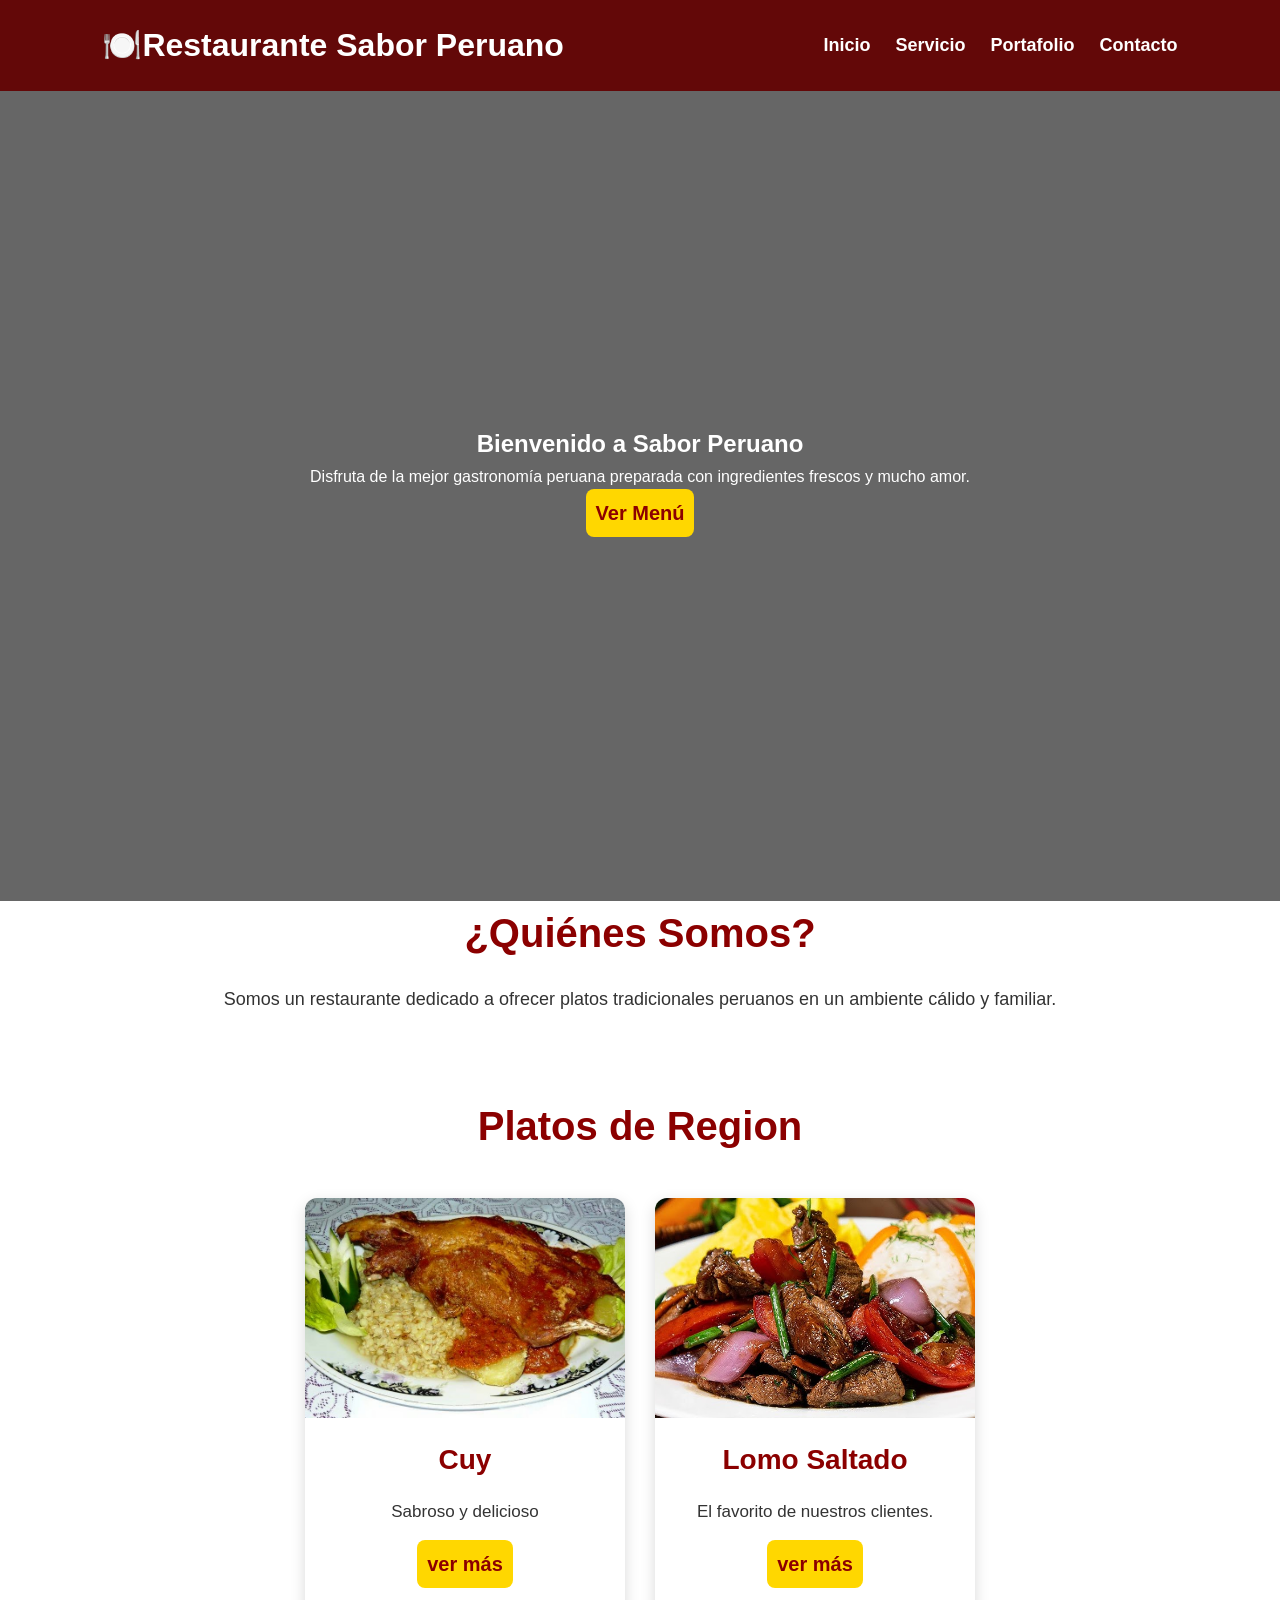
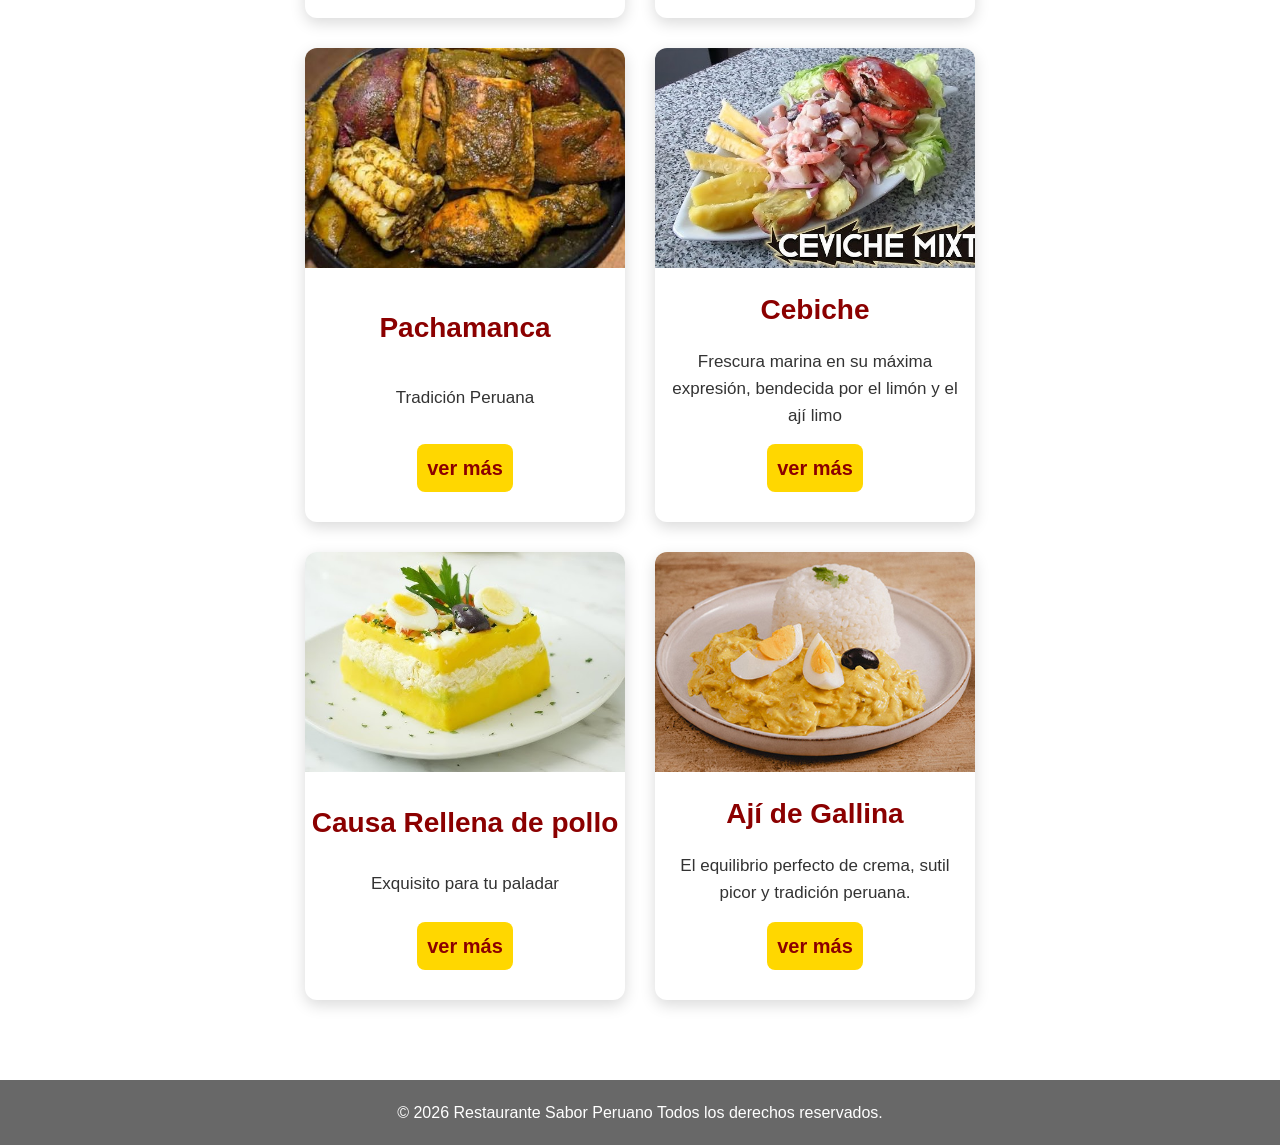
<file: index.html>
<!DOCTYPE html>
<html lang="es">
<head>
    <meta charset="UTF-8">
    <meta name="viewport" content="width=device-width, initial-scale=1.0">
    <!-- Meta descripción (SEO) --> 
    <meta name="description" content="Disfruta deliciosos platos típicos del Perú en Sabor Peruano."> 

    <!-- Open Graph (redes sociales) --> 
    <meta property="og:title" content="Sabor Peruano"> 
    <meta property="og:description" content="Un lugar agradable con comidas tipicas">
    <meta property="og:image" content="https://delacruzvalverdeliriasanta-blip.github.io/proyecto1/img/evento.jpg"> 
    <meta property="og:url" content="https://delacruzvalverdeliriasanta-blip.github.io/proyecto1/"> 
    <title>Sabor Peruano</title>
    <link rel="stylesheet" href="estilos.css">
</head>
<body>
    <header>
        <div class="logo">
            <h1>🍽️Restaurante Sabor Peruano</h1>
        </div>
    
        <nav>
            <ul>
                <li><a href="index.html">Inicio</a></li>
                <li><a href="servicio.html">Servicio</a></li>
                <li><a href="portafolio.html">Portafolio</a></li>
                <li><a href="contacto.html">Contacto</a></li>
            </ul>
        </nav>
    </header>
        <main>
            <section class="banner">
                <div class="contenido">
                    <h2>Bienvenido a Sabor Peruano</h2>
                    <p>Disfruta de la mejor gastronomía peruana preparada con ingredientes frescos y mucho amor.</p>
                    <a href="servicio.html" class="boton">Ver Menú</a>
                </div>
            </section>
            <section class="nosotros">
                <div class="texto">
                    <h2>¿Quiénes Somos?</h2>
                    <p>Somos un restaurante dedicado a ofrecer platos tradicionales peruanos en un ambiente cálido y familiar.</p>
                </div>
                
            </section>
            <section class="destacados">
                <h2>Platos de Region</h2>
                <div class="contenedor-tarjetas">
                    
                    <div class="tarjeta">
                        <figure class="contenedor-img">
                        <img src="img/cuy-comida-ancash.jpeg">
                        </figure>
                        <h3>Cuy</h3>
                        <p>Sabroso y delicioso</p>
                        <a href="#"class="boton">ver más</a>
                    </div>
                    
                    <div class="tarjeta">
                        <figure class="contenedor-img">
                        <img src="img/lomo-saltado.jpg">
                        </figure>
                        <h3>Lomo Saltado</h3>
                        <p>El favorito de nuestros clientes.</p>
                        <a href="#"class="boton">ver más</a>
                    </div>

                    <div class="tarjeta">
                        <figure class="contenedor-img">
                        <img src="img/pachamanca-de-tres-sabores.jpg">
                        </figure>
                        <h3>Pachamanca</h3>
                        <p>Tradición Peruana</p>
                        <a href="#"class="boton">ver más</a>
                    </div>

                    <div class="tarjeta">
                        <figure class="contenedor-img">
                        <img src="img/cebiche-mixto.jpg">
                        </figure>
                        <h3>Cebiche</h3>
                        <p>Frescura marina en su máxima expresión, bendecida por el limón y el ají limo</p>
                        <a href="#"class="boton">ver más</a>
                    </div>
                    <div class="tarjeta">
                        <figure class="contenedor-img">
                        <img src="img/causa-rellena-Limeña.jpg">
                        </figure>
                        <h3>Causa Rellena de pollo</h3>
                        <p>Exquisito para tu paladar</p>
                        <a href="#"class="boton">ver más</a>
                    </div>
                    <div class="tarjeta">
                        <figure class="contenedor-img">
                        <img src="img/Aji-gallina.jpg">
                        </figure>
                        <h3>Ají de Gallina</h3>
                        <p>El equilibrio perfecto de crema, sutil picor y tradición peruana.</p>
                        <a href="#"class="boton">ver más</a>
                    </div>
                </div>
            </section>
        </main>
        <footer>
            <p>© 2026 Restaurante Sabor Peruano Todos los derechos reservados.</p>
        </footer>
</body>
</html>
</file>
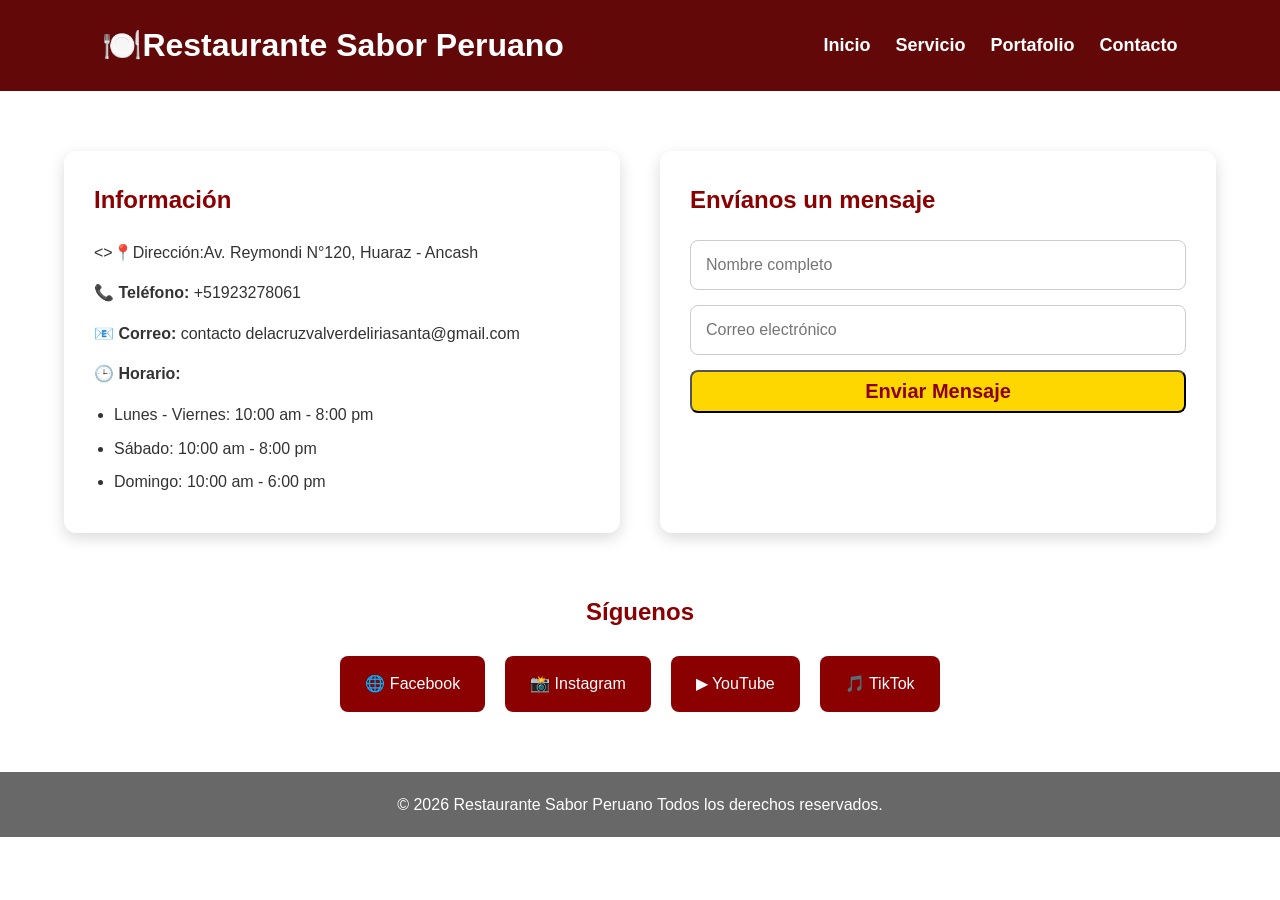
<file: contacto.html>
<!DOCTYPE html>
<html lang="es">
<head>
    <meta charset="UTF-8">
    <meta name="viewport" content="width=device-width, initial-scale=1.0">
    <title>Sabor Peruano</title>
    <link rel="stylesheet" href="estilos.css">
</head>
<body>
    <header>
        <div class="logo">
            <h1>🍽️Restaurante Sabor Peruano</h1>
        </div>
    
        <nav>
            <ul>
                <li><a href="index.html">Inicio</a></li>
                <li><a href="servicio.html">Servicio</a></li>
                <li><a href="portafolio.html">Portafolio</a></li>
                <li><a href="contacto.html">Contacto</a></li>
            </ul>
        </nav>
    </header>
    <main>
        <section class="contacto-info">
            <div class="datos">
                <h2>Información</h2>
                <p><>📍Dirección:</strong>Av. Reymondi N°120, Huaraz - Ancash</p>
                <p><strong>📞 Teléfono:</strong> +51923278061</p>
                <p><strong>📧 Correo:</strong> contacto delacruzvalverdeliriasanta@gmail.com</p>
                <p><strong>🕒 Horario:</strong></p>
                <ul>
                    <li>Lunes - Viernes: 10:00 am - 8:00 pm</li>
                    <li>Sábado: 10:00 am - 8:00 pm</li>
                    <li>Domingo: 10:00 am - 6:00 pm</li>
                </ul>
            </div>
            <!--FORMULARIO-->
            <div class="formulario">
                <h2>Envíanos un mensaje</h2>
                <form>
                    <input
                        type="text"
                        placeholder="Nombre completo"
                        required
                        >

                    <input
                        type="email"
                        placeholder="Correo electrónico"
                        required
                        >
                    <button class="boton"    type="submit">
                            Enviar Mensaje
                    </button>
                </form>

            </div>
        </section>
         <!-- REDES -->

        <section class="redes">

            <h2>Síguenos</h2>

            <div class="iconos">

                <a href="#">🌐 Facebook</a>

                <a href="#">📸 Instagram</a>

                <a href="#">▶ YouTube</a>

                <a href="#">🎵 TikTok</a>

            </div>

        </section>
        
    </main>
    <footer>
        <p>© 2026 Restaurante Sabor Peruano Todos los derechos reservados.</p>
    </footer>
</body>
</html>
</file>
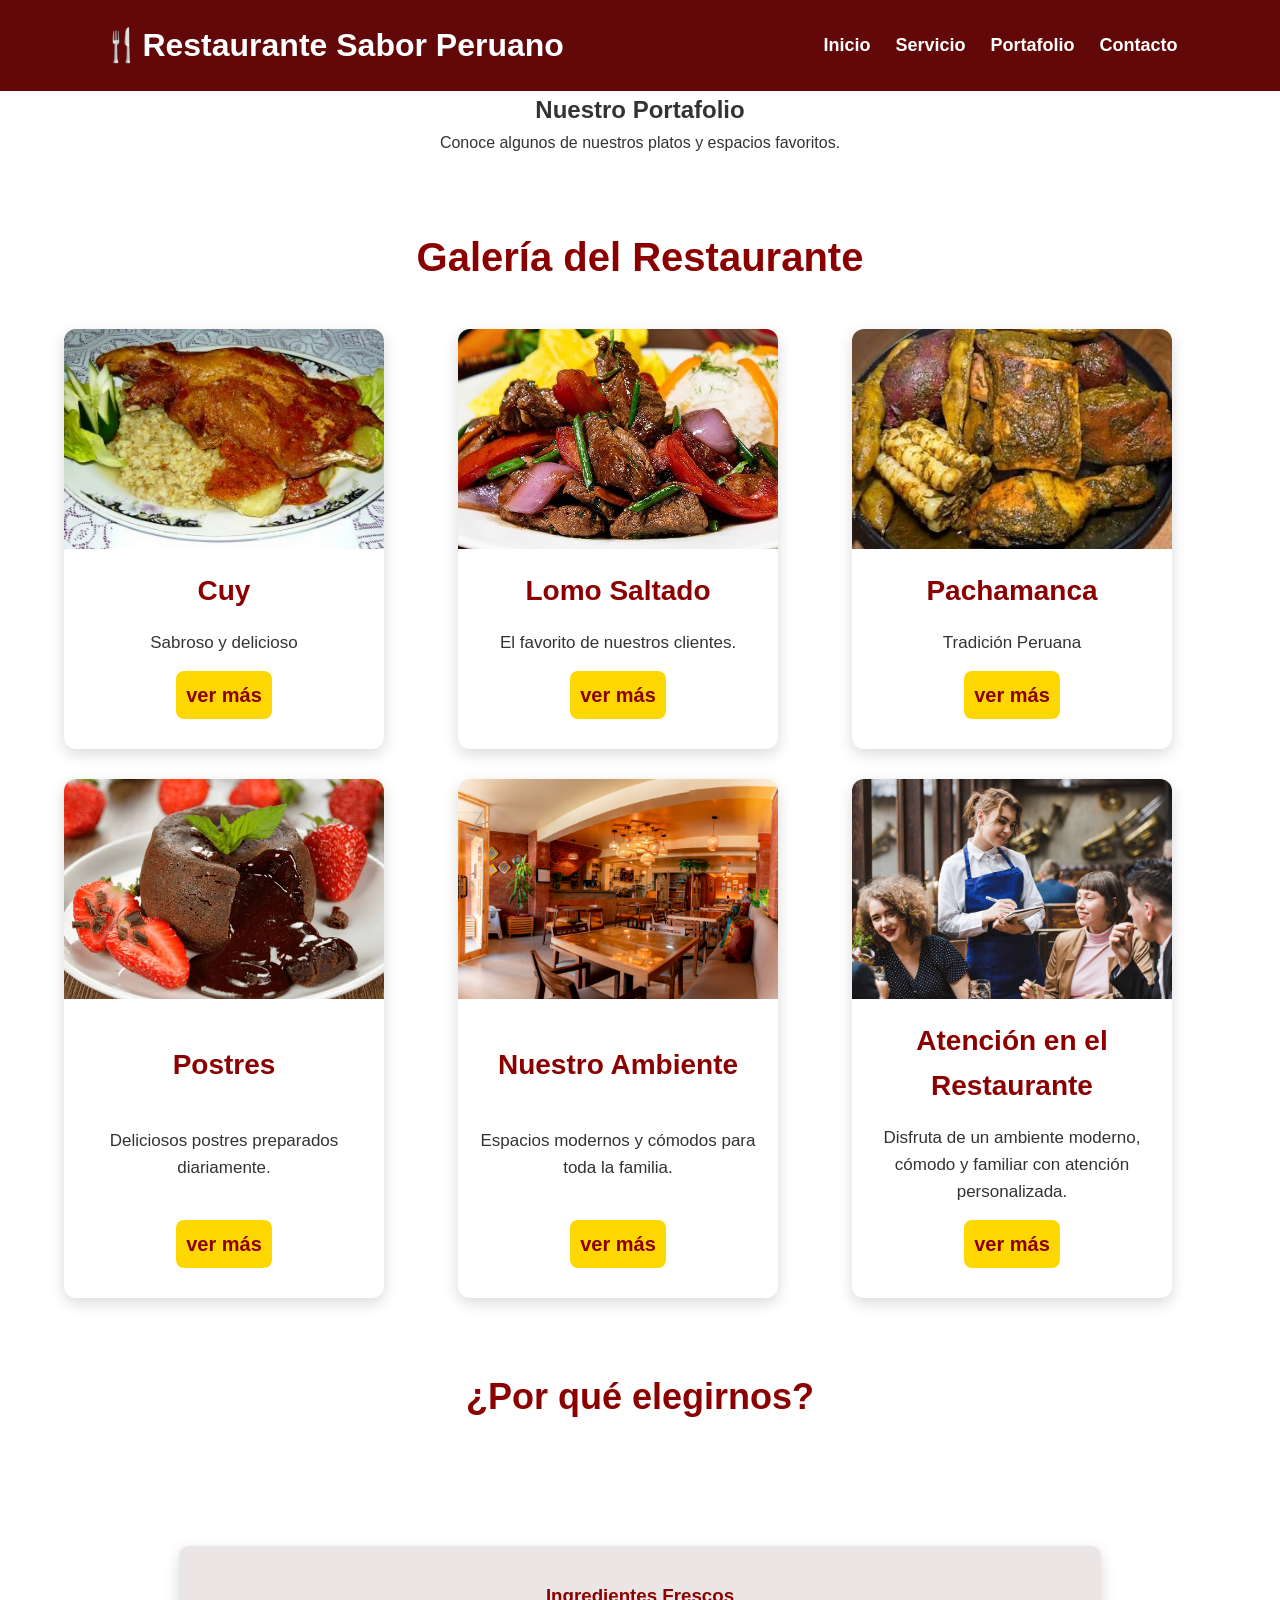
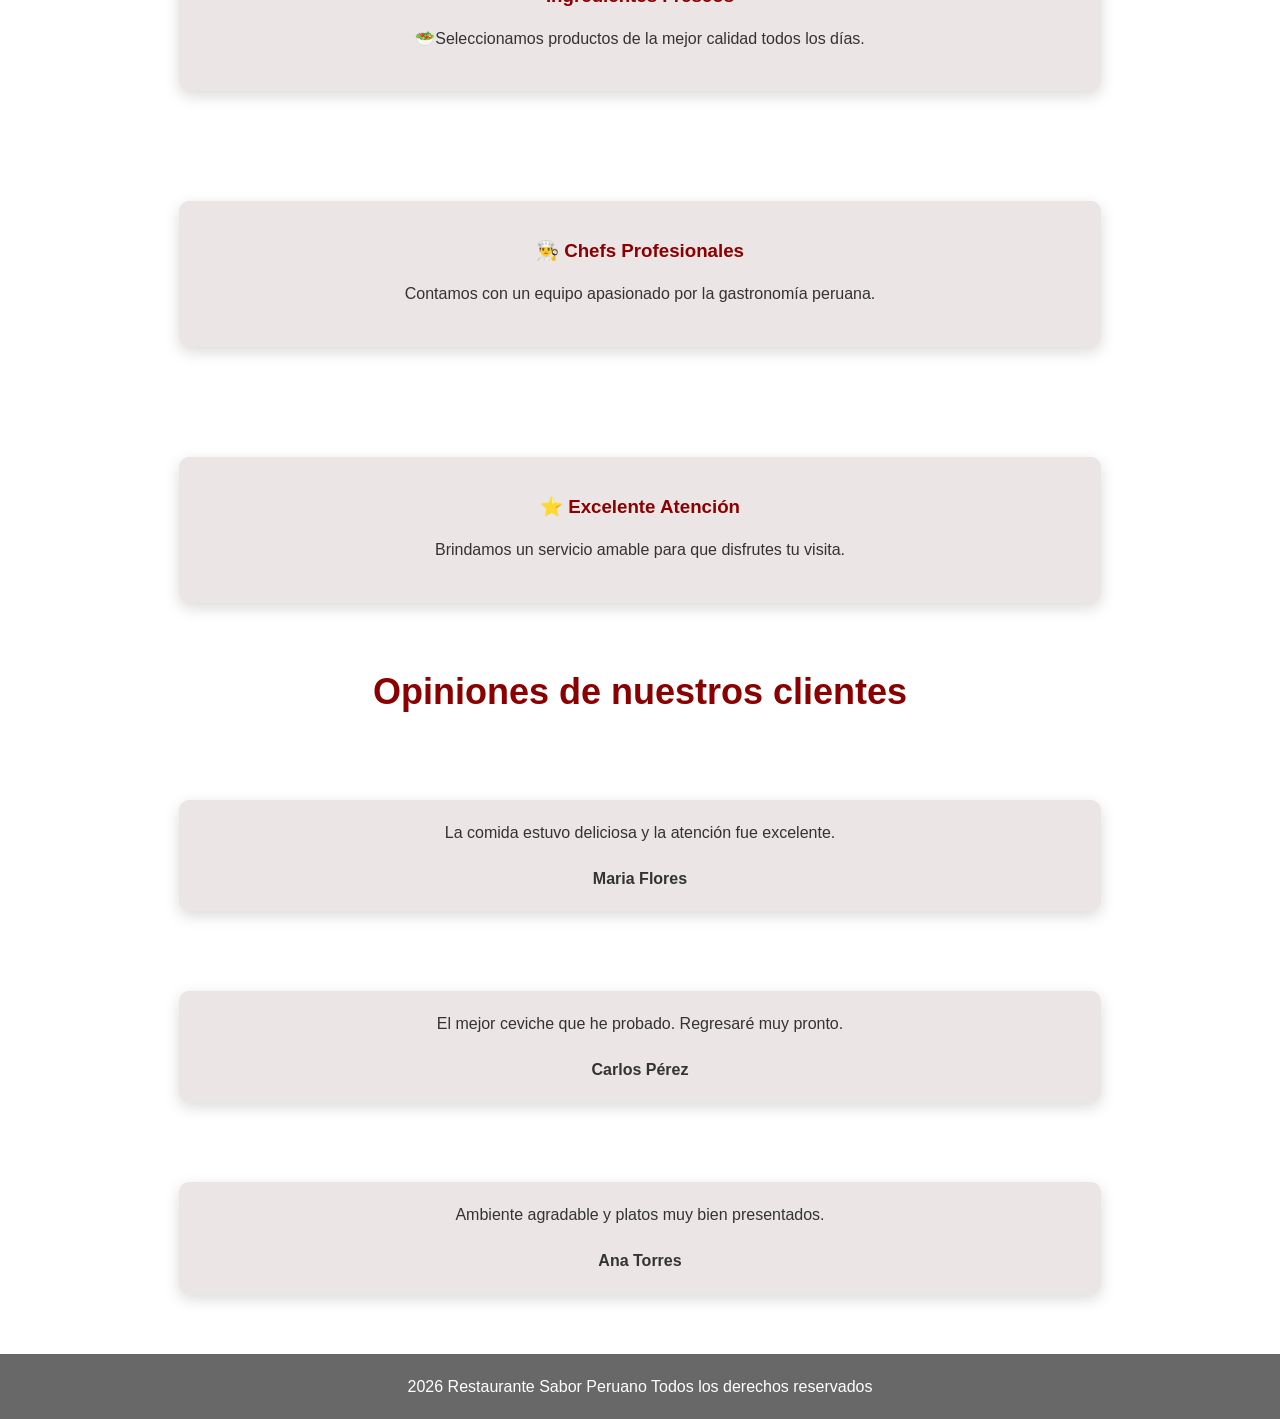
<file: portafolio.html>
<!DOCTYPE html>
<html lang="es">
<head>
    <meta charset="UTF-8">
    <meta name="viewport" content="width=device-width, initial-scale=1.0">
    <title>Sabor Peruano</title>
    <link rel="stylesheet" href="estilos.css">
</head>
<body>
    <header>
        <div class="logo">
            <h1>🍴Restaurante Sabor Peruano</h1>
        </div>
        <nav>
            <ul>
                <li><a href="index.html">Inicio</a></li>
                <li><a href="servicio.html">Servicio</a></li>
                <li><a href="portafolio.html">Portafolio</a></li>
                <li><a href="contacto.html">Contacto</a></li>
            </ul>
        </nav>
    </header>
    <!--PORTADA-->
    <main>
        <section class="banner-pagina">
            <div class="contenedo-banner">
                <h1>Nuestro Portafolio</h1>
                <p>Conoce algunos de nuestros platos y espacios favoritos.</p>

            </div>
        </section>
        <!--GALERIA-->
        <section class="galeria">
            <h2>Galería del Restaurante</h2>
            <div class="contenedor-galeria">
                <div class="tarjeta">
                    <figure class="contenedor-img">
                    <img src="img/cuy-comida-ancash.jpeg">
                    </figure>
                    <h3>Cuy</h3>
                    <p>Sabroso y delicioso</p>
                    <a href="#"class="boton">ver más</a>
                </div>
                <div class="tarjeta">
                    <figure class="contenedor-img">
                    <img src="img/lomo-saltado.jpg">
                    </figure>
                    <h3>Lomo Saltado</h3>
                    <p>El favorito de nuestros clientes.</p>
                    <a href="#"class="boton">ver más</a>
                </div>
                <div class="tarjeta">
                    <figure class="contenedor-img">
                    <img src="img/pachamanca-de-tres-sabores.jpg">
                    </figure>
                    <h3>Pachamanca</h3>
                    <p>Tradición Peruana</p>
                    <a href="#"class="boton">ver más</a>
                </div>
                <div class="tarjeta">
                    <figure class="contenedor-img">
                    <img src="img/delicioso-postre.jpg" alt="Postre">
                    </figure>
                    <h3>Postres</h3>
                    <p>Deliciosos postres preparados diariamente.</p>
                    <a href="#"class="boton">ver más</a>
                </div>
                <div class="tarjeta">
                    <figure class="contenedor-img">
                    <img src="img/un-ambiente-restaurante-huaraz.jpg" alt="Restaurante">
                    </figure>
                    <h3>Nuestro Ambiente</h3>
                    <p>Espacios modernos y cómodos para toda la familia.</p>
                    <a href="#"class="boton">ver más</a>
                </div>
                <div class="tarjeta">
                    <figure class="contenedor-img">
                    <img src="img/mesera.png">
                    </figure>
                    <h3>Atención en el Restaurante</h3>   
                    <p>Disfruta de un ambiente moderno, cómodo y familiar con atención personalizada.</p>
                    <a href="#"class="boton">ver más</a>
                </div>
               
            </div>
        </section>
        <!--EXPERIENCIA-->
        <section class="servicios">
            <h2>¿Por qué elegirnos?</h2>
            <div class="contenedor-servicios">
                <div class="servicio">
                    <h3>Ingredientes Frescos</h3>
                    <p>🥗Seleccionamos productos de la mejor calidad todos los días.</p>
                </div>
                <div class="servicio">
                    <h3>👨‍🍳 Chefs Profesionales</h3>
                    <p>Contamos con un equipo apasionado por la gastronomía peruana.</p>
                </div>
                <div class="servicio">
                    <h3>⭐ Excelente Atención</h3>
                    <p>Brindamos un servicio amable para que disfrutes tu visita.</p>
                </div>

            </div>
        </section>
        <!--TESTIMONIOS-->
        <section class="servicios">
            <h2>Opiniones de nuestros clientes</h2>
            <div class="contenedor-servicio">
                <div class="servicio">
                    <p>La comida estuvo deliciosa y la atención fue excelente.</p>
                    <h4>Maria Flores</h4>
                </div>
                <div class="servicio">
                    <p>El mejor ceviche que he probado. Regresaré muy pronto.</p>
                    <h4>Carlos Pérez</h4>
                </div>
                <div class="servicio">
                    <p>Ambiente agradable y platos muy bien presentados.</p>
                    <h4>Ana Torres</h4>
                </div>

            </div>
           

        </section>
    </main>
    <footer>
        <p>2026 Restaurante Sabor Peruano Todos los derechos reservados</p>
    </footer>
</body>
</html>
</file>
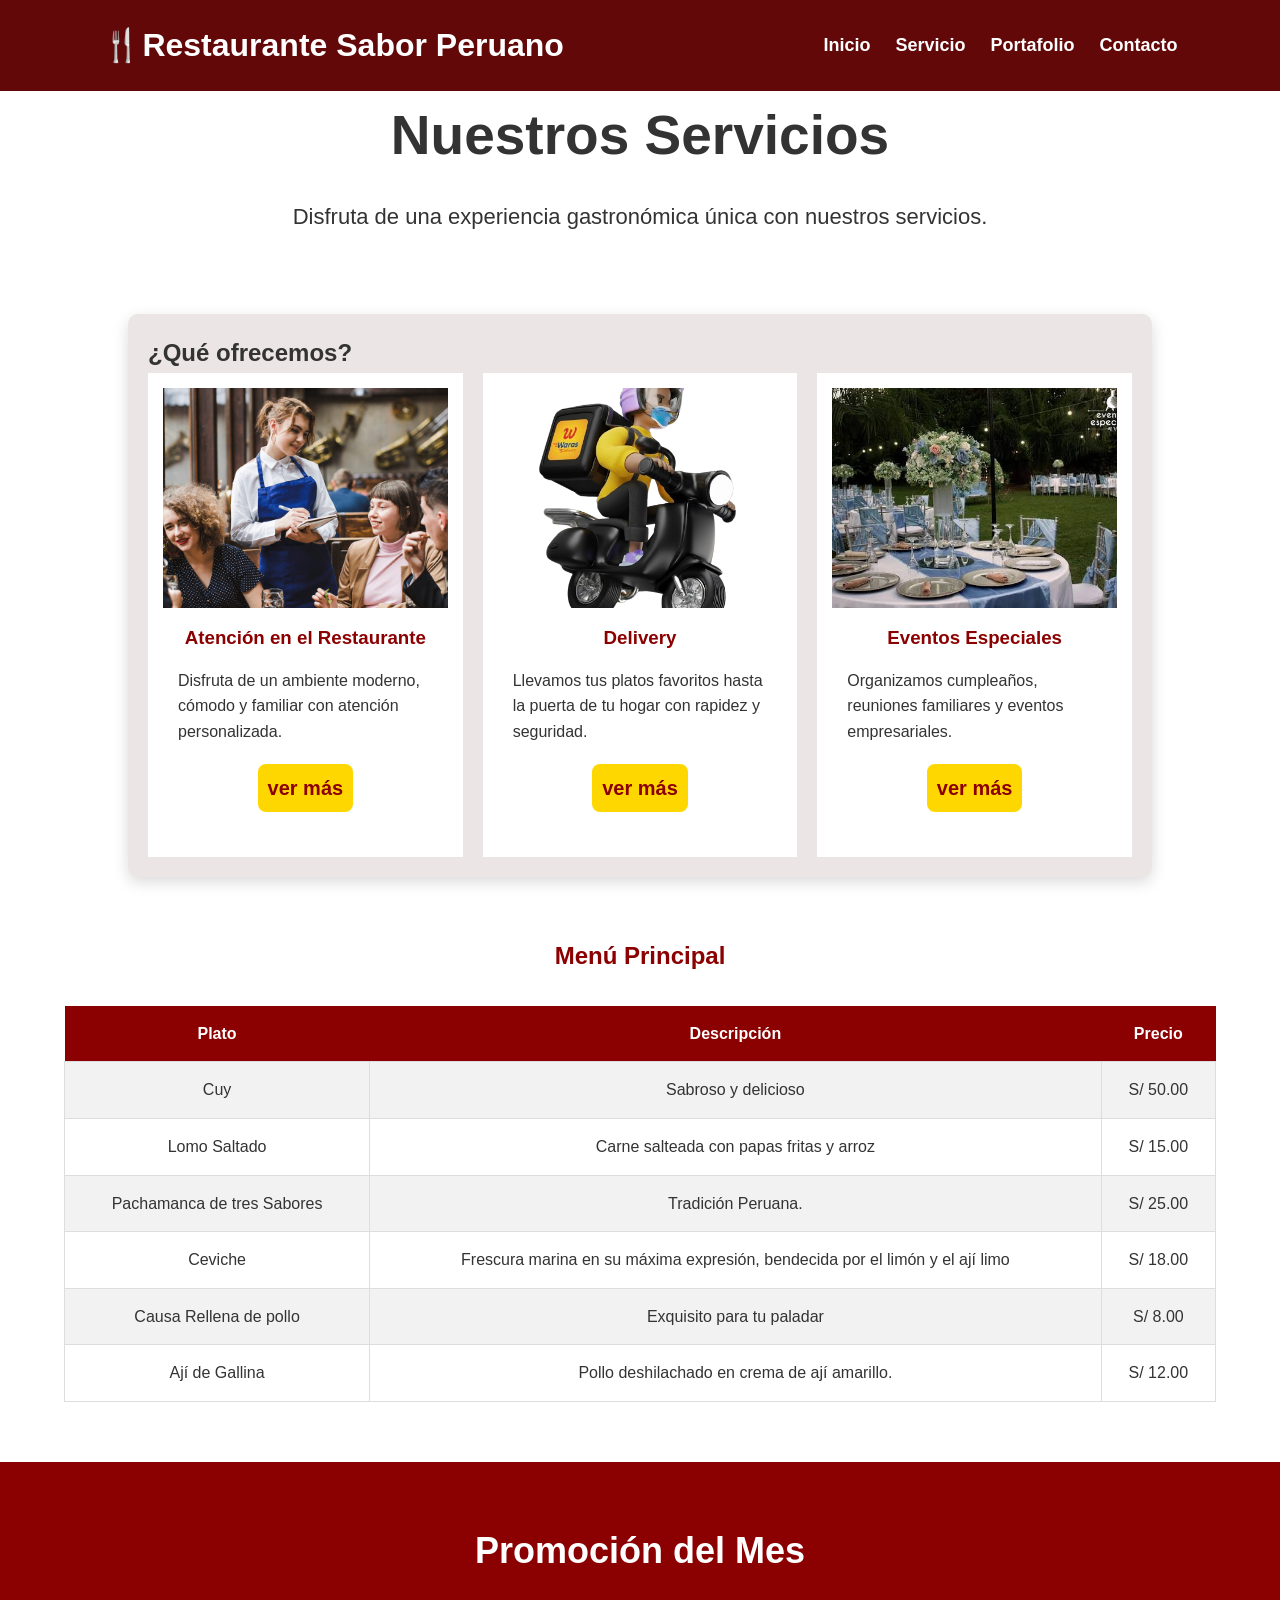
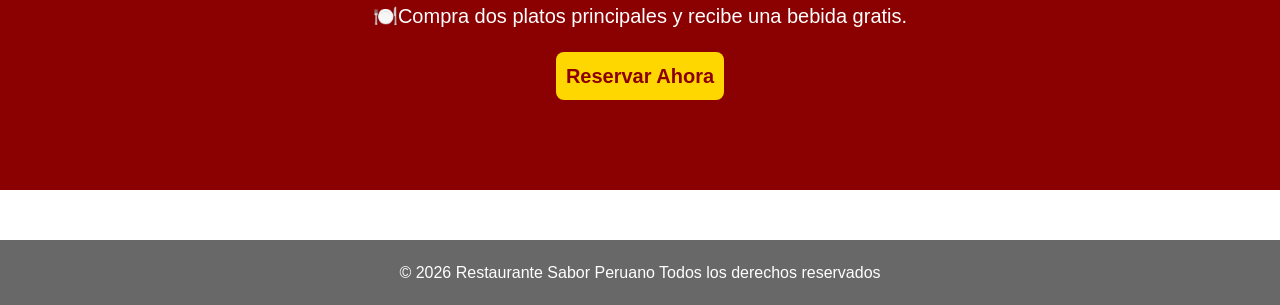
<file: servicio.html>
<!DOCTYPE html>
<html lang="es">
<head>
    <meta charset="UTF-8">
    <meta name="viewport" content="width=device-width, initial-scale=1.0">
    <title>Sabor Peruano</title>
    <link rel="stylesheet" href="estilos.css">
</head>
<body>
    <!-- ENCABEZADO -->
    <header>
        <div class="logo">
            <h1>🍴Restaurante Sabor Peruano</h1>
        </div>
        <nav>
            <ul>
                <li><a href="index.html">Inicio</a></li>
                <li><a href="servicio.html">Servicio</a></li>
                <li><a href="portafolio.html">Portafolio</a></li>
                <li><a href="contacto.html">Contacto</a></li>
            </ul>
        </nav>
    </header>
    <main>
        <!-- PORTADA -->
        <section class="banner-pagina">
            <div class="contenido-banner">
                <h2>Nuestros Servicios</h2>
                <p>Disfruta de una experiencia gastronómica única con nuestros servicios.</p>
            </div>
        </section>
        <!-- SERVICIOS -->
        <section class="servicio">
            <h2>¿Qué ofrecemos?</h2>
            <div class="servicio-fila-cards">
                <div class="servicio-card">
                    <img src="img/mesera.png">
                    <h3>Atención en el Restaurante</h3>   
                    <p>Disfruta de un ambiente moderno, cómodo y familiar con atención personalizada.</p>
                    <a href="#" class="boton">ver más</a>
                </div>
                <div class="servicio-card">
                    <img src="img/delivery.png">
                    <h3>Delivery</h3>
                    <p>Llevamos tus platos favoritos hasta la puerta de tu hogar con rapidez y seguridad.</p>
                    <a href="#" class="boton">ver más</a>
                </div>
                <div class="servicio-card">
                    <img src="img/evento.jpg" alt="Eventos">
                    <h3>Eventos Especiales</h3>
                    <p>Organizamos cumpleaños, reuniones familiares y eventos empresariales.</p>
                    <a href="#" class="boton">ver más</a>
                </div>
            </div>
        </section>
        <!--MENÚ-->
        <section class="menu">
            <h2>Menú Principal</h2>
            <table>
                <tr>
                    <th>Plato</th>
                    <th>Descripción</th>
                    <th>Precio</th>
                </tr>
                <tr>
                    <td>Cuy</td>
                    <td>Sabroso y delicioso</td>
                    <td>S/ 50.00</td>
                </tr>
                <tr>
                    <td>Lomo Saltado</td>
                    <td>Carne salteada con papas fritas y arroz</td>
                    <td>S/ 15.00</td>
                </tr>
                <tr>
                    <td>Pachamanca de tres Sabores</td>
                    <td>Tradición Peruana.</td>
                    <td>S/ 25.00</td>
                </tr>
                <tr>
                    <td>Ceviche</td>
                    <td>Frescura marina en su máxima expresión, bendecida por el limón y el ají limo</td>
                    <td>S/ 18.00</td>
                </tr>
                <tr>
                    <td>Causa Rellena de pollo</td>
                    <td>Exquisito para tu paladar</td>
                    <td>S/ 8.00</td>
                </tr>
                <tr>
                    <td>Ají de Gallina</td>
                    <td>Pollo deshilachado en crema de ají amarillo.</td>
                    <td>S/ 12.00</td>
                </tr>
               
            </table>
        </section>
        <!--PROMOCION-->
         <section class="promocion">
            <h2>Promoción del Mes</h2>
            <p>🍽️Compra dos platos principales y recibe una bebida gratis.</p>
            <a href="contacto.html" class="boton">Reservar Ahora</a>
         </section>
    </main>
    
        <footer>
            <p>© 2026 Restaurante Sabor Peruano Todos los derechos reservados</p>
        </footer>
    
    
</body>
</html>
</file>
<file: estilos.css>
/* estilos generales*/

*{
    margin:0;
    padding:0;
    box-sizing:border-box;
   
}
body{
    font-family:Arial, Helvetica, sans-serif;
    background:linear-gradient(#e8d5c4 100%);
    color:#333;
    line-height:1.6;
}

/* header */

header{
    width:100%;
    background:#8B0000;
    color:white;
    display:flex;
    justify-content:space-between;
    align-items:center;
    padding:20px 8%;
    position:sticky;
    top:0;
    z-index:1000;
}
.logo h1{
    font-size:32px;
}
nav ul{
    list-style:none;
    display:flex;
}
nav ul li{
    margin-left:25px;
}
nav ul li a{
    color:white;
    text-decoration:none;
    font-size:18px;
    transition:.3s;
    font-weight:bold;
}
nav ul li a:hover,
nav ul li a.activo{
    color:#FFD700;
}
/* banner */

.banner{
    
    height:90vh;
    background:linear-gradient(rgba(0,0,0,.6),
    rgba(0,0,0,.6)),
    url("https://images.unsplash.com/photo-1517248135467-4c7edcad34c4");

    background-size:cover;
    background-position:center;
    background-repeat: no-repeat;
    display:flex;
    justify-content:center;
    align-items:center;
    text-align:center;
    color:white;
}
.contenido-banner h2{
    font-size:55px;
    margin-bottom:20px;
}
.contenido-banner p{
    font-size:22px;
    width:70%;
    margin:auto;
    margin-bottom:30px;
}
.banner-pagina,
.texto{
    text-align: center;
}
.boton{
    display:inline-block;
    padding:8px 10px;
    background:#FFD700;
    color:#8B0000;
    text-decoration:none;
    
    border-radius:8px;
    font-size:20px;
    font-weight:bold;
    transition:.3s;
    margin-bottom: 30px;
    
}
.boton:hover{
    background:rgb(224, 2226, 227);
    transform:scale(1.05);

}

.contenedor-img{
    width: 100%;
    height: 220px;
    overflow: hidden;
}
/* nosotros */

.nosotros{

    width:80%;
    margin:0px auto;

    display:flex;
    justify-content:space-between;
    align-items:center;
    gap:40px;
}
.texto{
    flex:1;
}
.texto h2{
    color:#8B0000;
    font-size:40px;
    margin-bottom:20px;
}
.texto p{
    font-size:18px;
}
.imagen{
    flex:1;
}
.imagen img{
    width:100%;
    border-radius:12px;
    box-shadow:0 10px 20px rgba(0,0,0,.2);
}

/*destacados */
.destacados{
    width:90%;
    margin:80px auto;
    text-align:center;
}
.destacados h2{
    font-size:40px;
    color:#8B0000;
    margin-bottom:40px;
}
.contenedor-tarjetas{
    display:flex;
    justify-content:center;
    gap:30px;
    flex-wrap:wrap;
    width: 80%;
    margin: 0 auto;
}
.tarjeta{
    display: flex;
    flex-direction: column;
    align-items: center;
    justify-content: space-between;
    text-align: center;
    width:320px;
    background:white;
    border-radius:12px;
    overflow:hidden;
    box-shadow:0 5px 15px rgba(0,0,0,.15);
    transition:.4s;
}
.tarjeta:hover{
    transform:translateY(-10px);
}
.tarjeta img{
    width:100%;
    height:100%;
    object-fit:cover;
}
.tarjeta h3{
    margin-top:20px;
    color:#8B0000;
    font-size:28px;
}
.tarjeta p{

    padding:15px;
    font-size:17px;
}


/*--HEADER--*/

header{
background:#8B0000;
color:#fff;
display:flex;
justify-content:space-between;
align-items:center;
padding:20px 8%;
}

.logo h1{
font-size:32px;
}

nav ul{
list-style:none;
display:flex;
}

nav ul li{
margin-left:25px;
}

nav ul li a{
color:white;
text-decoration:none;
font-weight:bold;
transition:0.3s;
}

nav ul li a:hover,
nav ul li a.activo{
color:#FFD700;
}
/*--SERVICIOS--*/
.servicios{
width:90%;
margin:60px auto;
text-align:center;



}

.servicios h2{
color:#8B0000;
margin-bottom:40px;
font-size:36px;
}

.contenedor-servicios{

display:grid;
justify-content:center;
flex-wrap:wrap;
gap:30px;
}

.servicio{
width:80%;
margin:0 auto;
margin-top: 80px;
padding: 20px;
background:rgb(235, 229, 229);
border-radius:10px;
overflow:hidden;
box-shadow:0 5px 15px rgba(0,0,0,.15);
transition:.3s;
}

.servicio-fila-cards{
    display: flex;
    justify-content: space-between;
    gap: 20px;
    flex-wrap: wrap;
    margin: 0 auto;
   
}


.servicio-card{
    flex: 1 0 300px;
    width: 32%;
    padding: 15px;
    display: flex;
    flex-direction: column;
    align-items: center;
    background-color: white;
    /*border: 1px solid black;*/
}
.servicio-card img{
    width: 100%;
}
.servicio:hover{
transform:scale(1.05);
}

.servicio h3{
color:#8B0000;
margin-bottom:15px;
}

.servicio:hover{
transform:translateY(-8px);
}

.servicio img{
width:100%;
height:220px;
object-fit:cover;
}

.servicio h3{
color:#8B0000;
margin:15px 0;
}

.servicio p{
padding:0 15px 20px;
}

/*--TABLA MENÚ--*/

.menu{
width:90%;
margin:60px auto;
}

.menu h2{
text-align:center;
color:#8B0000;
margin-bottom:30px;
}

table{
width:100%;
border-collapse:collapse;
background:white;
}

th{
background:#8B0000;
color:white;
padding:15px;
}

td{
padding:15px;
border:1px solid #ddd;
text-align:center;
}

tr:nth-child(even){
background:#f2f2f2;
}

/*--PROMOCIÓN--*/

.promocion{
background:#8B0000;
color:white;
text-align:center;
padding:60px 20px;
}

.promocion h2{
font-size:36px;
}

.promocion p{
margin:20px 0;
font-size:20px;
}
/*--HEADER--*/

header{
background:#630808;
color:#fff;
display:flex;
justify-content:space-between;
align-items:center;
padding:20px 8%;
position:sticky;
top:0;
z-index:1000;
}

.logo h1{
font-size:32px;
}

nav ul{
list-style:none;
display:flex;
}

nav ul li{
margin-left:25px;
}

nav ul li a{
color:#fff;
text-decoration:none;
font-size:18px;
font-weight:bold;
transition:.3s;
}

nav ul li a:hover,
nav ul li a.activo{
color:#FFD700;
}
/*--GALERÍA--*/

.galeria{
width:90%;
margin:70px auto;
}

.galeria h2{
text-align:center;
color:#8B0000;
font-size:40px;
margin-bottom:40px;
}

.contenedor-galeria{
display:grid;
grid-template-columns:repeat(auto-fit,minmax(300px,1fr));
gap:30px;
}
/*--EXPERIENCIA--*/

.experiencia{
width:90%;
margin:70px auto;
}

.experiencia h2{
text-align:center;
color:#8B0000;
margin-bottom:40px;
font-size:38px;
}

.contenedor-servicios{
display:flex;
justify-content:center;
gap:30px;
flex-wrap:wrap;
}


/*--TESTIMONIOS--*/

.testimonios{
background:#fff5f5;
padding:70px 20px;
}

.testimonios h2{
text-align:center;
color:#8B0000;
margin-bottom:40px;
font-size:38px;
}

.testimonios .servicio{
background:white;
}

.testimonios h4{
margin-top:15px;
color:#8B0000;
}

/*--ESTILOS GENERALES--*/
.logo h1{
font-size:32px;
}

nav ul{
list-style:none;
display:flex;
}

nav ul li{
margin-left:25px;
}

nav ul li a{
text-decoration:none;
color:white;
font-size:18px;
font-weight:bold;
transition:.3s;
}

nav ul li a:hover,
nav ul li a.activo{
color:#FFD700;
}
/*--INFORMACIÓN Y FORMULARIO--*/

.contacto-info{
    width:90%;
    margin:60px auto;
    display:flex;
    justify-content:space-between;
    gap:40px;
    flex-wrap:wrap;
}

.datos,
.formulario{
flex:1;
min-width:320px;
background:white;
padding:30px;
border-radius:12px;
box-shadow:0 5px 15px rgba(0,0,0,.15);
}

.datos h2,
.formulario h2{
color:#8B0000;
margin-bottom:20px;
}

.datos p{
margin-bottom:15px;
}

.datos ul{
margin-left:20px;
}

.datos li{
margin-bottom:8px;
}

/*--FORMULARIO--*/

form{
display:flex;
flex-direction:column;
}

input,
textarea{
padding:15px;
margin-bottom:15px;
border:1px solid #ccc;
border-radius:8px;
font-size:16px;
}





/*--REDES SOCIALES--*/

.redes{
text-align:center;
margin:60px auto;
}

.redes h2{
color:#8B0000;
margin-bottom:25px;
}

.iconos{
display:flex;
justify-content:center;
flex-wrap:wrap;
gap:20px;
}

.iconos a{
text-decoration:none;
background:#8B0000;
color:white;
padding:15px 25px;
border-radius:8px;
transition:.3s;
}

.iconos a:hover{
background:#FFD700;
color:#8B0000;
}

/*--FOOTER--*/

footer{
background:#686868;
color:white;
text-align:center;
padding:20px;
margin-top:50px;
}



/* responsibe */

@media(max-width:900px){

header{
    flex-direction:column;
    width: 100%;
}

nav ul{
    margin-top:20px;
    /*flex-direction:column;*/
    text-align:center;

}
nav ul li{
    
    margin:12px 0;

}
nav ul li a{
    font-size: 0.7rem;
    padding:0px 12px;

}
.banner{
    height:70vh;
}
.contenido-banner h2{
    font-size:38px;
}
.contenido-banner p{
    width:90%;
    font-size:18px;
}
.nosotros{
    flex-direction:column;
}
.texto h2{
    text-align:center;
}
}
</file>
